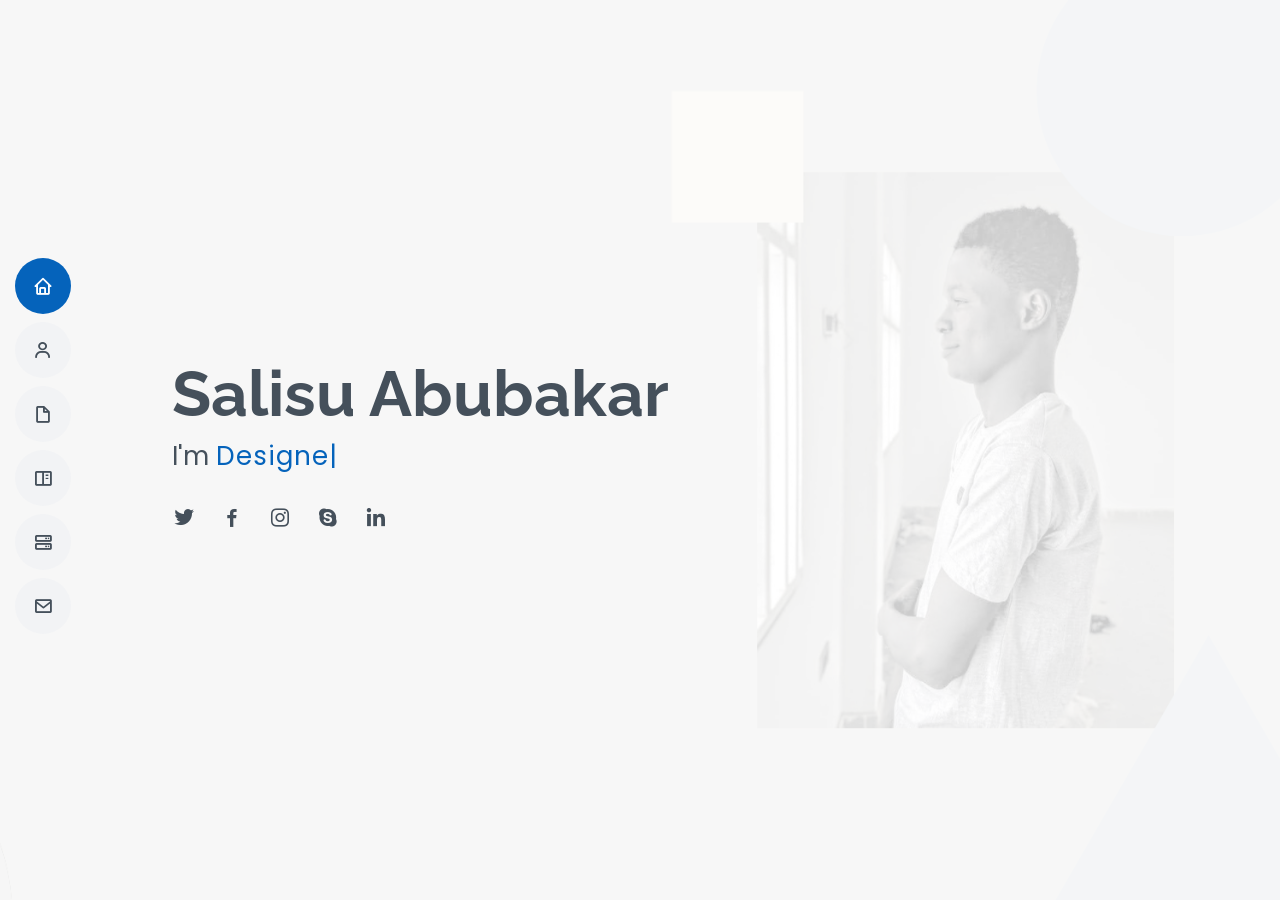
<file: index.html>
<!DOCTYPE html>
<html lang="en">

<head>
  <meta charset="utf-8">
  <meta content="width=device-width, initial-scale=1.0" name="viewport">

  <title>SalisYB</title>
  <meta content="" name="description">
  <meta content="" name="keywords">

  <!-- Favicons -->
  <link href="assets/img/favicon.png" rel="icon">
  <link href="assets/img/apple-touch-icon.png" rel="apple-touch-icon">

  <!-- Google Fonts -->
  <link href="https://fonts.googleapis.com/css?family=Open+Sans:300,300i,400,400i,600,600i,700,700i|Raleway:300,300i,400,400i,500,500i,600,600i,700,700i|Poppins:300,300i,400,400i,500,500i,600,600i,700,700i" rel="stylesheet">

  <!-- Vendor CSS Files -->
  <link href="assets/vendor/aos/aos.css" rel="stylesheet">
  <link href="assets/vendor/bootstrap/css/bootstrap.min.css" rel="stylesheet">
  <link href="assets/vendor/bootstrap-icons/bootstrap-icons.css" rel="stylesheet">
  <link href="assets/vendor/boxicons/css/boxicons.min.css" rel="stylesheet">
  <link href="assets/vendor/glightbox/css/glightbox.min.css" rel="stylesheet">
  <link href="assets/vendor/swiper/swiper-bundle.min.css" rel="stylesheet">

  <!-- Template Main CSS File -->
  <link href="assets/css/style.css" rel="stylesheet">

  <!-- =======================================================
  * Template Name: MyResume - v4.7.0
  * Template URL: https://bootstrapmade.com/free-html-bootstrap-template-my-resume/
  * Author: BootstrapMade.com
  * License: https://bootstrapmade.com/license/
  ======================================================== -->
</head>

<body>

  <!-- ======= Mobile nav toggle button ======= -->
  <!-- <button type="button" class="mobile-nav-toggle d-xl-none"><i class="bi bi-list mobile-nav-toggle"></i></button> -->
  <i class="bi bi-list mobile-nav-toggle d-xl-none"></i>
  <!-- ======= Header ======= -->
  <header id="header" class="d-flex flex-column justify-content-center">

    <nav id="navbar" class="navbar nav-menu">
      <ul>
        <li><a href="#hero" class="nav-link scrollto active"><i class="bx bx-home"></i> <span>Home</span></a></li>
        <li><a href="#about" class="nav-link scrollto"><i class="bx bx-user"></i> <span>About</span></a></li>
        <li><a href="#resume" class="nav-link scrollto"><i class="bx bx-file-blank"></i> <span>Resume</span></a></li>
        <li><a href="#portfolio" class="nav-link scrollto"><i class="bx bx-book-content"></i> <span>Portfolio</span></a></li>
        <li><a href="#services" class="nav-link scrollto"><i class="bx bx-server"></i> <span>Services</span></a></li>
        <li><a href="#contact" class="nav-link scrollto"><i class="bx bx-envelope"></i> <span>Contact</span></a></li>
      </ul>
    </nav><!-- .nav-menu -->

  </header><!-- End Header -->

  <!-- ======= Hero Section ======= -->
  <section id="hero" class="d-flex flex-column justify-content-center">
    <div class="container" data-aos="zoom-in" data-aos-delay="100">
      <h1>Salisu Abubakar</h1>
      <p>I'm <span class="typed" data-typed-items="Designer, Developer, Freelancer,"></span></p>
      <div class="social-links">
        <a href="https://www.twitter.com/salisyb" class="twitter"><i class="bx bxl-twitter"></i></a>
        <a href="#" class="facebook"><i class="bx bxl-facebook"></i></a>
        <a href="#" class="instagram"><i class="bx bxl-instagram"></i></a>
        <a href="#" class="google-plus"><i class="bx bxl-skype"></i></a>
        <a href="#" class="linkedin"><i class="bx bxl-linkedin"></i></a>
      </div>
    </div>
  </section><!-- End Hero -->

 
  <div id="preloader"></div>
  <a href="#" class="back-to-top d-flex align-items-center justify-content-center"><i class="bi bi-arrow-up-short"></i></a>

  <!-- Vendor JS Files -->
  <script src="assets/vendor/purecounter/purecounter.js"></script>
  <script src="assets/vendor/aos/aos.js"></script>
  <script src="assets/vendor/bootstrap/js/bootstrap.bundle.min.js"></script>
  <script src="assets/vendor/glightbox/js/glightbox.min.js"></script>
  <script src="assets/vendor/isotope-layout/isotope.pkgd.min.js"></script>
  <script src="assets/vendor/swiper/swiper-bundle.min.js"></script>
  <script src="assets/vendor/typed.js/typed.min.js"></script>
  <script src="assets/vendor/waypoints/noframework.waypoints.js"></script>
  <script src="assets/vendor/php-email-form/validate.js"></script>

  <!-- Template Main JS File -->
  <script src="assets/js/main.js"></script>

</body>

</html>
</file>
<file: assets/css/style.css>
/**
* Template Name: MyResume - v4.7.0
* Template URL: https://bootstrapmade.com/free-html-bootstrap-template-my-resume/
* Author: BootstrapMade.com
* License: https://bootstrapmade.com/license/
*/

/*--------------------------------------------------------------
# General
--------------------------------------------------------------*/
body {
  font-family: "Open Sans", sans-serif;
  color: #272829;
}

a {
  color: #0563bb;
  text-decoration: none;
}

a:hover {
  color: #067ded;
  text-decoration: none;
}

h1,
h2,
h3,
h4,
h5,
h6 {
  font-family: "Raleway", sans-serif;
}

/*--------------------------------------------------------------
# Back to top button
--------------------------------------------------------------*/
.back-to-top {
  position: fixed;
  visibility: hidden;
  opacity: 0;
  right: 15px;
  bottom: 15px;
  z-index: 996;
  background: #0563bb;
  width: 40px;
  height: 40px;
  border-radius: 50px;
  transition: all 0.4s;
}
.back-to-top i {
  font-size: 28px;
  color: #fff;
  line-height: 0;
}
.back-to-top:hover {
  background: #0678e3;
  color: #fff;
}
.back-to-top.active {
  visibility: visible;
  opacity: 1;
}

/*--------------------------------------------------------------
# Preloader
--------------------------------------------------------------*/
#preloader {
  position: fixed;
  top: 0;
  left: 0;
  right: 0;
  bottom: 0;
  z-index: 9999;
  overflow: hidden;
  background: #fff;
}

#preloader:before {
  content: "";
  position: fixed;
  top: calc(50% - 30px);
  left: calc(50% - 30px);
  border: 6px solid #0563bb;
  border-top-color: #fff;
  border-bottom-color: #fff;
  border-radius: 50%;
  width: 60px;
  height: 60px;
  -webkit-animation: animate-preloader 1s linear infinite;
  animation: animate-preloader 1s linear infinite;
}

@-webkit-keyframes animate-preloader {
  0% {
    transform: rotate(0deg);
  }
  100% {
    transform: rotate(360deg);
  }
}

@keyframes animate-preloader {
  0% {
    transform: rotate(0deg);
  }
  100% {
    transform: rotate(360deg);
  }
}
/*--------------------------------------------------------------
# Disable aos animation delay on mobile devices
--------------------------------------------------------------*/
@media screen and (max-width: 768px) {
  [data-aos-delay] {
    transition-delay: 0 !important;
  }
}
/*--------------------------------------------------------------
# Header
--------------------------------------------------------------*/
#header {
  position: fixed;
  top: 0;
  left: 0;
  bottom: 0;
  z-index: 9997;
  transition: all 0.5s;
  padding: 15px;
  overflow-y: auto;
}
@media (max-width: 992px) {
  #header {
    width: 300px;
    background: #fff;
    border-right: 1px solid #e6e9ec;
    left: -300px;
  }
}

@media (min-width: 992px) {
  #main {
    margin-left: 100px;
  }
}
/*--------------------------------------------------------------
# Navigation Menu
--------------------------------------------------------------*/
/**
* Desktop Navigation 
*/
.nav-menu {
  padding: 0;
  display: block;
}
.nav-menu * {
  margin: 0;
  padding: 0;
  list-style: none;
}
.nav-menu > ul > li {
  position: relative;
  white-space: nowrap;
}
.nav-menu a,
.nav-menu a:focus {
  display: flex;
  align-items: center;
  color: #45505b;
  padding: 10px 18px;
  margin-bottom: 8px;
  transition: 0.3s;
  font-size: 15px;
  border-radius: 50px;
  background: #f2f3f5;
  height: 56px;
  width: 100%;
  overflow: hidden;
  transition: 0.3s;
}
.nav-menu a i,
.nav-menu a:focus i {
  font-size: 20px;
}
.nav-menu a span,
.nav-menu a:focus span {
  padding: 0 5px 0 7px;
  color: #45505b;
}
@media (min-width: 992px) {
  .nav-menu a,
  .nav-menu a:focus {
    width: 56px;
  }
  .nav-menu a span,
  .nav-menu a:focus span {
    display: none;
    color: #fff;
  }
}
.nav-menu a:hover,
.nav-menu .active,
.nav-menu .active:focus,
.nav-menu li:hover > a {
  color: #fff;
  background: #0563bb;
}
.nav-menu a:hover span,
.nav-menu .active span,
.nav-menu .active:focus span,
.nav-menu li:hover > a span {
  color: #fff;
}
.nav-menu a:hover,
.nav-menu li:hover > a {
  width: 100%;
  color: #fff;
}
.nav-menu a:hover span,
.nav-menu li:hover > a span {
  display: block;
}

/**
* Mobile Navigation 
*/
.mobile-nav-toggle {
  position: fixed;
  right: 10px;
  top: 10px;
  z-index: 9998;
  border: 0;
  background: none;
  font-size: 28px;
  transition: all 0.4s;
  outline: none !important;
  line-height: 0;
  cursor: pointer;
  border-radius: 50px;
  padding: 5px;
}
.mobile-nav-toggle i {
  color: #45505b;
}

.mobile-nav-active {
  overflow: hidden;
}
.mobile-nav-active #header {
  left: 0;
}
.mobile-nav-active .mobile-nav-toggle {
  color: #fff;
  background-color: #0563bb;
}

/*--------------------------------------------------------------
# Hero Section
--------------------------------------------------------------*/
#hero {
  width: 100%;
  height: 100vh;
  background: url("../img/hero-bg.png") top right no-repeat;
  background-size: cover;
  position: relative;
}
@media (min-width: 992px) {
  #hero {
    padding-left: 160px;
  }
}
#hero:before {
  content: "";
  background: rgba(255, 255, 255, 0.8);
  position: absolute;
  bottom: 0;
  top: 0;
  left: 0;
  right: 0;
}
#hero h1 {
  margin: 0;
  font-size: 64px;
  font-weight: 700;
  line-height: 56px;
  color: #45505b;
}
#hero p {
  color: #45505b;
  margin: 15px 0 0 0;
  font-size: 26px;
  font-family: "Poppins", sans-serif;
}
#hero p span {
  color: #0563bb;
  letter-spacing: 1px;
}
#hero .social-links {
  margin-top: 30px;
}
#hero .social-links a {
  font-size: 24px;
  display: inline-block;
  color: #45505b;
  line-height: 1;
  margin-right: 20px;
  transition: 0.3s;
}
#hero .social-links a:hover {
  color: #0563bb;
}
@media (max-width: 992px) {
  #hero {
    text-align: center;
  }
  #hero h1 {
    font-size: 32px;
    line-height: 36px;
  }
  #hero p {
    margin-top: 10px;
    font-size: 20px;
    line-height: 24px;
  }
}

/*--------------------------------------------------------------
# Sections General
--------------------------------------------------------------*/
section {
  padding: 60px 0;
  overflow: hidden;
}

.section-title {
  text-align: center;
  padding-bottom: 30px;
}
.section-title h2 {
  font-size: 32px;
  font-weight: bold;
  text-transform: uppercase;
  margin-bottom: 20px;
  padding-bottom: 20px;
  position: relative;
  color: #45505b;
}
.section-title h2::before {
  content: "";
  position: absolute;
  display: block;
  width: 120px;
  height: 1px;
  background: #ddd;
  bottom: 1px;
  left: calc(50% - 60px);
}
.section-title h2::after {
  content: "";
  position: absolute;
  display: block;
  width: 40px;
  height: 3px;
  background: #0563bb;
  bottom: 0;
  left: calc(50% - 20px);
}
.section-title p {
  margin-bottom: 0;
}

/*--------------------------------------------------------------
# About
--------------------------------------------------------------*/
.about .content h3 {
  font-weight: 700;
  font-size: 26px;
  color: #728394;
}
.about .content ul {
  list-style: none;
  padding: 0;
}
.about .content ul li {
  margin-bottom: 20px;
  display: flex;
  align-items: center;
}
.about .content ul strong {
  margin-right: 10px;
}
.about .content ul i {
  font-size: 16px;
  margin-right: 5px;
  color: #0563bb;
  line-height: 0;
}
.about .content p:last-child {
  margin-bottom: 0;
}

/*--------------------------------------------------------------
# Facts
--------------------------------------------------------------*/
.facts .count-box {
  padding: 30px 30px 25px 30px;
  margin-top: 30px;
  width: 100%;
  position: relative;
  text-align: center;
  background: #fff;
}
.facts .count-box i {
  position: absolute;
  top: -25px;
  left: 50%;
  transform: translateX(-50%);
  font-size: 24px;
  background: #0563bb;
  color: #fff;
  border-radius: 50px;
  display: inline-flex;
  align-items: center;
  justify-content: center;
  width: 48px;
  height: 48px;
}
.facts .count-box span {
  font-size: 36px;
  display: block;
  font-weight: 600;
  color: #011426;
}
.facts .count-box p {
  padding: 0;
  margin: 0;
  font-family: "Raleway", sans-serif;
  font-size: 14px;
}

/*--------------------------------------------------------------
# Akills
--------------------------------------------------------------*/
.skills .progress {
  height: 60px;
  display: block;
  background: none;
  border-radius: 0;
}
.skills .progress .skill {
  padding: 10px 0;
  margin: 0;
  text-transform: uppercase;
  display: block;
  font-weight: 600;
  font-family: "Poppins", sans-serif;
  color: #45505b;
}
.skills .progress .skill .val {
  float: right;
  font-style: normal;
}
.skills .progress-bar-wrap {
  background: #f2f3f5;
}
.skills .progress-bar {
  width: 1px;
  height: 10px;
  transition: 0.9s;
  background-color: #0563bb;
}

/*--------------------------------------------------------------
# Resume
--------------------------------------------------------------*/
.resume .resume-title {
  font-size: 26px;
  font-weight: 700;
  margin-top: 20px;
  margin-bottom: 20px;
  color: #45505b;
}
.resume .resume-item {
  padding: 0 0 20px 20px;
  margin-top: -2px;
  border-left: 2px solid #0563bb;
  position: relative;
}
.resume .resume-item h4 {
  line-height: 18px;
  font-size: 18px;
  font-weight: 600;
  text-transform: uppercase;
  font-family: "Poppins", sans-serif;
  color: #0563bb;
  margin-bottom: 10px;
}
.resume .resume-item h5 {
  font-size: 16px;
  background: #f7f8f9;
  padding: 5px 15px;
  display: inline-block;
  font-weight: 600;
  margin-bottom: 10px;
}
.resume .resume-item ul {
  padding-left: 20px;
}
.resume .resume-item ul li {
  padding-bottom: 10px;
}
.resume .resume-item:last-child {
  padding-bottom: 0;
}
.resume .resume-item::before {
  content: "";
  position: absolute;
  width: 16px;
  height: 16px;
  border-radius: 50px;
  left: -9px;
  top: 0;
  background: #fff;
  border: 2px solid #0563bb;
}

/*--------------------------------------------------------------
# Portfolio
--------------------------------------------------------------*/
.portfolio .portfolio-item {
  margin-bottom: 30px;
}
.portfolio #portfolio-flters {
  padding: 0;
  margin: 0 auto 25px auto;
  list-style: none;
  text-align: center;
  background: #fff;
  border-radius: 50px;
  padding: 2px 15px;
}
.portfolio #portfolio-flters li {
  cursor: pointer;
  display: inline-block;
  padding: 10px 15px;
  font-size: 14px;
  font-weight: 600;
  line-height: 1;
  text-transform: uppercase;
  color: #272829;
  margin-bottom: 5px;
  transition: all 0.3s ease-in-out;
}
.portfolio #portfolio-flters li:hover,
.portfolio #portfolio-flters li.filter-active {
  color: #0563bb;
}
.portfolio #portfolio-flters li:last-child {
  margin-right: 0;
}
.portfolio .portfolio-wrap {
  transition: 0.3s;
  position: relative;
  overflow: hidden;
  z-index: 1;
  background: rgba(69, 80, 91, 0.8);
}
.portfolio .portfolio-wrap::before {
  content: "";
  background: rgba(255, 255, 255, 0.7);
  position: absolute;
  left: 30px;
  right: 30px;
  top: 30px;
  bottom: 30px;
  transition: all ease-in-out 0.3s;
  z-index: 2;
  opacity: 0;
}
.portfolio .portfolio-wrap .portfolio-info {
  opacity: 0;
  position: absolute;
  top: 0;
  left: 0;
  right: 0;
  bottom: 0;
  text-align: center;
  z-index: 3;
  transition: all ease-in-out 0.3s;
  display: flex;
  flex-direction: column;
  justify-content: center;
  align-items: center;
}
.portfolio .portfolio-wrap .portfolio-info::before {
  display: block;
  content: "";
  width: 48px;
  height: 48px;
  position: absolute;
  top: 35px;
  left: 35px;
  border-top: 3px solid #d7dce1;
  border-left: 3px solid #d7dce1;
  transition: all 0.5s ease 0s;
  z-index: 9994;
}
.portfolio .portfolio-wrap .portfolio-info::after {
  display: block;
  content: "";
  width: 48px;
  height: 48px;
  position: absolute;
  bottom: 35px;
  right: 35px;
  border-bottom: 3px solid #d7dce1;
  border-right: 3px solid #d7dce1;
  transition: all 0.5s ease 0s;
  z-index: 9994;
}
.portfolio .portfolio-wrap .portfolio-info h4 {
  font-size: 20px;
  color: #45505b;
  font-weight: 600;
}
.portfolio .portfolio-wrap .portfolio-info p {
  color: #45505b;
  font-size: 14px;
  text-transform: uppercase;
  padding: 0;
  margin: 0;
}
.portfolio .portfolio-wrap .portfolio-links {
  text-align: center;
  z-index: 4;
}
.portfolio .portfolio-wrap .portfolio-links a {
  color: #45505b;
  margin: 0 2px;
  font-size: 28px;
  display: inline-block;
  transition: 0.3s;
}
.portfolio .portfolio-wrap .portfolio-links a:hover {
  color: #148af9;
}
.portfolio .portfolio-wrap:hover::before {
  top: 0;
  left: 0;
  right: 0;
  bottom: 0;
  opacity: 1;
}
.portfolio .portfolio-wrap:hover .portfolio-info {
  opacity: 1;
}
.portfolio .portfolio-wrap:hover .portfolio-info::before {
  top: 15px;
  left: 15px;
}
.portfolio .portfolio-wrap:hover .portfolio-info::after {
  bottom: 15px;
  right: 15px;
}

/*--------------------------------------------------------------
# Portfolio Details
--------------------------------------------------------------*/
.portfolio-details {
  padding-top: 40px;
}
.portfolio-details .portfolio-details-slider img {
  width: 100%;
}
.portfolio-details .portfolio-details-slider .swiper-pagination {
  margin-top: 20px;
  position: relative;
}
.portfolio-details
  .portfolio-details-slider
  .swiper-pagination
  .swiper-pagination-bullet {
  width: 12px;
  height: 12px;
  background-color: #fff;
  opacity: 1;
  border: 1px solid #0563bb;
}
.portfolio-details
  .portfolio-details-slider
  .swiper-pagination
  .swiper-pagination-bullet-active {
  background-color: #0563bb;
}
.portfolio-details .portfolio-info {
  padding: 30px;
  box-shadow: 0px 0 30px rgba(69, 80, 91, 0.08);
}
.portfolio-details .portfolio-info h3 {
  font-size: 22px;
  font-weight: 700;
  margin-bottom: 20px;
  padding-bottom: 20px;
  border-bottom: 1px solid #eee;
}
.portfolio-details .portfolio-info ul {
  list-style: none;
  padding: 0;
  font-size: 15px;
}
.portfolio-details .portfolio-info ul li + li {
  margin-top: 10px;
}
.portfolio-details .portfolio-description {
  padding-top: 30px;
}
.portfolio-details .portfolio-description h2 {
  font-size: 26px;
  font-weight: 700;
  margin-bottom: 20px;
}
.portfolio-details .portfolio-description p {
  padding: 0;
}

/*--------------------------------------------------------------
# Services
--------------------------------------------------------------*/
.services .icon-box {
  text-align: center;
  padding: 70px 20px 80px 20px;
  transition: all ease-in-out 0.3s;
  background: #fff;
  box-shadow: 0px 5px 90px 0px rgba(110, 123, 131, 0.05);
}
.services .icon-box .icon {
  margin: 0 auto;
  width: 100px;
  height: 100px;
  display: flex;
  align-items: center;
  justify-content: center;
  transition: ease-in-out 0.3s;
  position: relative;
}
.services .icon-box .icon i {
  font-size: 36px;
  transition: 0.5s;
  position: relative;
}
.services .icon-box .icon svg {
  position: absolute;
  top: 0;
  left: 0;
}
.services .icon-box .icon svg path {
  transition: 0.5s;
  fill: #f5f5f5;
}
.services .icon-box h4 {
  font-weight: 600;
  margin: 10px 0 15px 0;
  font-size: 22px;
}
.services .icon-box h4 a {
  color: #45505b;
  transition: ease-in-out 0.3s;
}
.services .icon-box p {
  line-height: 24px;
  font-size: 14px;
  margin-bottom: 0;
}
.services .icon-box:hover {
  border-color: #fff;
  box-shadow: 0px 0 35px 0 rgba(0, 0, 0, 0.08);
}
.services .iconbox-blue i {
  color: #47aeff;
}
.services .iconbox-blue:hover .icon i {
  color: #fff;
}
.services .iconbox-blue:hover .icon path {
  fill: #47aeff;
}
.services .iconbox-orange i {
  color: #ffa76e;
}
.services .iconbox-orange:hover .icon i {
  color: #fff;
}
.services .iconbox-orange:hover .icon path {
  fill: #ffa76e;
}
.services .iconbox-pink i {
  color: #e80368;
}
.services .iconbox-pink:hover .icon i {
  color: #fff;
}
.services .iconbox-pink:hover .icon path {
  fill: #e80368;
}
.services .iconbox-yellow i {
  color: #ffbb2c;
}
.services .iconbox-yellow:hover .icon i {
  color: #fff;
}
.services .iconbox-yellow:hover .icon path {
  fill: #ffbb2c;
}
.services .iconbox-red i {
  color: #ff5828;
}
.services .iconbox-red:hover .icon i {
  color: #fff;
}
.services .iconbox-red:hover .icon path {
  fill: #ff5828;
}
.services .iconbox-teal i {
  color: #11dbcf;
}
.services .iconbox-teal:hover .icon i {
  color: #fff;
}
.services .iconbox-teal:hover .icon path {
  fill: #11dbcf;
}

/*--------------------------------------------------------------
# Testimonials
--------------------------------------------------------------*/
.testimonials .section-header {
  margin-bottom: 40px;
}
.testimonials .testimonials-carousel,
.testimonials .testimonials-slider {
  overflow: hidden;
}
.testimonials .testimonial-item {
  text-align: center;
}
.testimonials .testimonial-item .testimonial-img {
  width: 120px;
  border-radius: 50%;
  border: 4px solid #fff;
  margin: 0 auto;
}
.testimonials .testimonial-item h3 {
  font-size: 20px;
  font-weight: bold;
  margin: 10px 0 5px 0;
  color: #111;
}
.testimonials .testimonial-item h4 {
  font-size: 14px;
  color: #999;
  margin: 0 0 15px 0;
}
.testimonials .testimonial-item .quote-icon-left,
.testimonials .testimonial-item .quote-icon-right {
  color: #90c8fc;
  font-size: 26px;
}
.testimonials .testimonial-item .quote-icon-left {
  display: inline-block;
  left: -5px;
  position: relative;
}
.testimonials .testimonial-item .quote-icon-right {
  display: inline-block;
  right: -5px;
  position: relative;
  top: 10px;
}
.testimonials .testimonial-item p {
  font-style: italic;
  margin: 0 auto 15px auto;
}
.testimonials .swiper-pagination {
  margin-top: 20px;
  position: relative;
}
.testimonials .swiper-pagination .swiper-pagination-bullet {
  width: 12px;
  height: 12px;
  background-color: #fff;
  opacity: 1;
  border: 1px solid #0563bb;
}
.testimonials .swiper-pagination .swiper-pagination-bullet-active {
  background-color: #0563bb;
}
@media (min-width: 992px) {
  .testimonials .testimonial-item p {
    width: 80%;
  }
}

/*--------------------------------------------------------------
# Contact
--------------------------------------------------------------*/
.contact .info {
  width: 100%;
  background: #fff;
}
.contact .info i {
  font-size: 20px;
  color: #0563bb;
  float: left;
  width: 44px;
  height: 44px;
  background: #eef7ff;
  display: flex;
  justify-content: center;
  align-items: center;
  border-radius: 50px;
  transition: all 0.3s ease-in-out;
}
.contact .info h4 {
  padding: 0 0 0 60px;
  font-size: 22px;
  font-weight: 600;
  margin-bottom: 5px;
  color: #45505b;
}
.contact .info p {
  padding: 0 0 0 60px;
  margin-bottom: 0;
  font-size: 14px;
  color: #728394;
}
.contact .info .email,
.contact .info .phone {
  margin-top: 40px;
}
.contact .info .email:hover i,
.contact .info .address:hover i,
.contact .info .phone:hover i {
  background: #0563bb;
  color: #fff;
}
.contact .php-email-form {
  width: 100%;
  background: #fff;
}
.contact .php-email-form .form-group {
  padding-bottom: 8px;
}
.contact .php-email-form .error-message {
  display: none;
  color: #fff;
  background: #ed3c0d;
  text-align: left;
  padding: 15px;
  font-weight: 600;
}
.contact .php-email-form .error-message br + br {
  margin-top: 25px;
}
.contact .php-email-form .sent-message {
  display: none;
  color: #fff;
  background: #18d26e;
  text-align: center;
  padding: 15px;
  font-weight: 600;
}
.contact .php-email-form .loading {
  display: none;
  background: #fff;
  text-align: center;
  padding: 15px;
}
.contact .php-email-form .loading:before {
  content: "";
  display: inline-block;
  border-radius: 50%;
  width: 24px;
  height: 24px;
  margin: 0 10px -6px 0;
  border: 3px solid #18d26e;
  border-top-color: #eee;
  -webkit-animation: animate-loading 1s linear infinite;
  animation: animate-loading 1s linear infinite;
}
.contact .php-email-form input,
.contact .php-email-form textarea {
  border-radius: 4px;
  box-shadow: none;
  font-size: 14px;
}
.contact .php-email-form input {
  height: 44px;
}
.contact .php-email-form textarea {
  padding: 10px 12px;
}
.contact .php-email-form button[type="submit"] {
  background: #0563bb;
  border: 0;
  padding: 10px 35px;
  color: #fff;
  transition: 0.4s;
  border-radius: 50px;
}
.contact .php-email-form button[type="submit"]:hover {
  background: #0678e3;
}
@-webkit-keyframes animate-loading {
  0% {
    transform: rotate(0deg);
  }
  100% {
    transform: rotate(360deg);
  }
}
@keyframes animate-loading {
  0% {
    transform: rotate(0deg);
  }
  100% {
    transform: rotate(360deg);
  }
}

/*--------------------------------------------------------------
# Footer
--------------------------------------------------------------*/
#footer {
  background: #f7f8f9;
  color: #45505b;
  font-size: 14px;
  text-align: center;
  padding: 30px 0;
}
#footer h3 {
  font-size: 36px;
  font-weight: 700;
  position: relative;
  font-family: "Poppins", sans-serif;
  padding: 0;
  margin: 0 0 15px 0;
}
#footer p {
  font-size: 15;
  font-style: italic;
  padding: 0;
  margin: 0 0 40px 0;
}
#footer .social-links {
  margin: 0 0 40px 0;
}
#footer .social-links a {
  font-size: 18px;
  display: inline-block;
  background: #0563bb;
  color: #fff;
  line-height: 1;
  padding: 8px 0;
  margin-right: 4px;
  border-radius: 50%;
  text-align: center;
  width: 36px;
  height: 36px;
  transition: 0.3s;
}
#footer .social-links a:hover {
  background: #0678e3;
  color: #fff;
  text-decoration: none;
}
#footer .copyright {
  margin: 0 0 5px 0;
}
#footer .credits {
  font-size: 13px;
}
</file>
